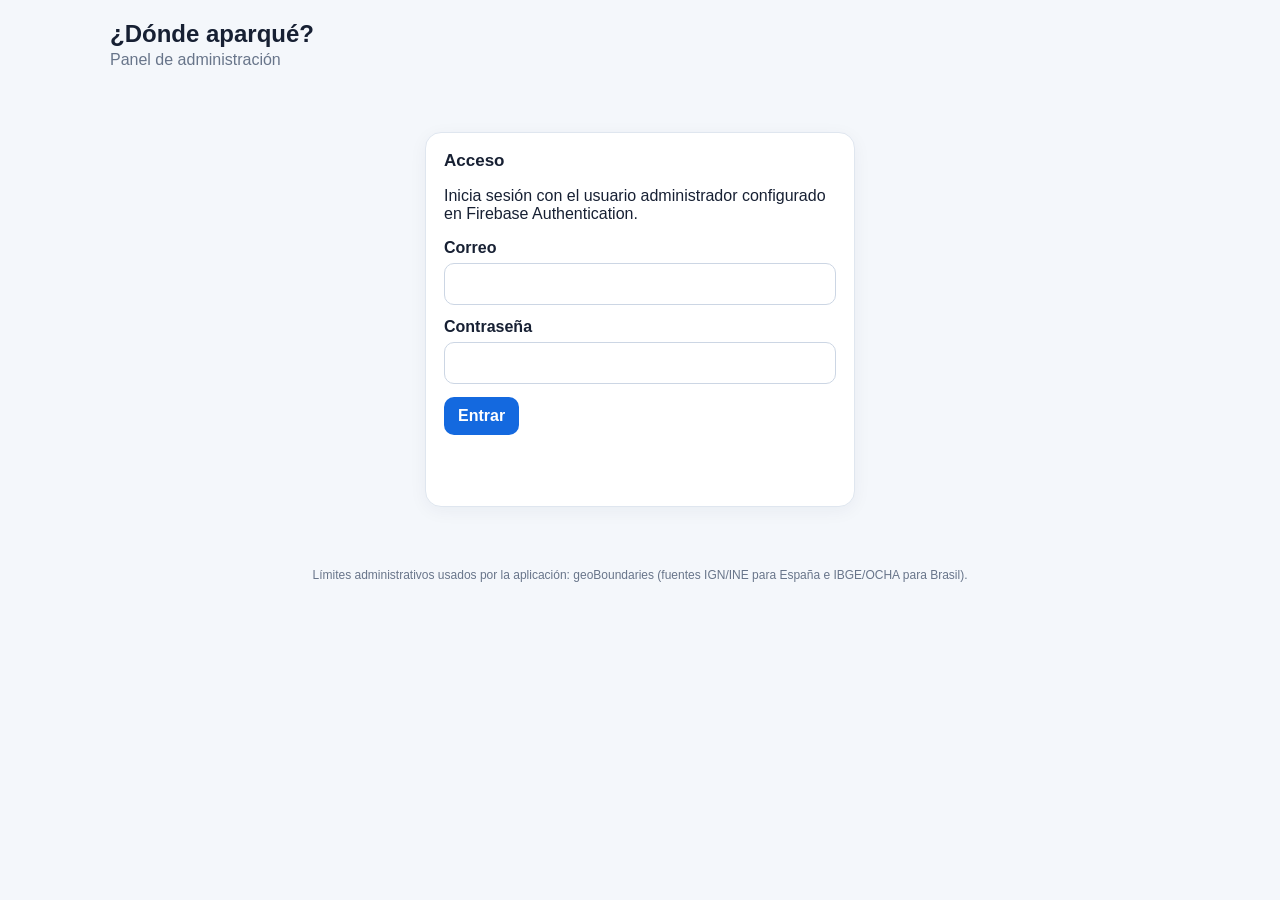
<file: admin.html>
<!doctype html>
<html lang="es">
<head>
  <meta charset="utf-8">
  <meta name="viewport" content="width=device-width,initial-scale=1,viewport-fit=cover">
  <meta name="robots" content="noindex,nofollow">
  <title>Administración · ¿Dónde aparqué?</title>
  <link rel="icon" href="./icons/icon-192.png">
  <link rel="stylesheet" href="./admin.css?v=135">
</head>
<body>
  <main class="admin-shell">
    <header class="admin-header">
      <div>
        <h1>¿Dónde aparqué?</h1>
        <p>Panel de administración</p>
      </div>
      <button id="logoutBtn" class="ghost" hidden>Cerrar sesión</button>
    </header>

    <section id="loginCard" class="panel login-card">
      <h2>Acceso</h2>
      <p>Inicia sesión con el usuario administrador configurado en Firebase Authentication.</p>
      <form id="loginForm">
        <label>Correo<input id="email" type="email" autocomplete="username" required></label>
        <label>Contraseña<input id="password" type="password" autocomplete="current-password" required></label>
        <button type="submit">Entrar</button>
      </form>
      <p id="loginStatus" class="status"></p>
    </section>

    <section id="dashboard" hidden>
      <div class="toolbar panel">
        <div>
          <strong id="updatedAt">—</strong>
          <span>Última actualización</span>
        </div>
        <button id="refreshBtn">Actualizar</button>
      </div>

      <div class="cards">
        <article class="metric"><span>Instalaciones/contextos</span><strong id="mTotal">0</strong></article>
        <article class="metric"><span>Activos 24 h</span><strong id="m24">0</strong></article>
        <article class="metric"><span>Activos 7 días</span><strong id="m7">0</strong></article>
        <article class="metric"><span>Activos 30 días</span><strong id="m30">0</strong></article>
        <article class="metric"><span>PWA instalada</span><strong id="mPwa">0</strong></article>
        <article class="metric"><span>Navegador</span><strong id="mBrowser">0</strong></article>
        <article class="metric"><span>Coches compartidos</span><strong id="mCars">0</strong></article>
        <article class="metric"><span>Vinculaciones activas</span><strong id="mLinks">0</strong></article>
      </div>

      <div class="grid">
        <section class="panel">
          <h2>Versiones</h2>
          <div id="versions"></div>
        </section>
        <section class="panel">
          <h2>Países</h2>
          <div id="countries"></div>
        </section>
        <section class="panel">
          <h2>Diagnóstico geográfico</h2>
          <div id="geoStatus"></div>
        </section>
        <section class="panel wide">
          <h2>Regiones y municipios</h2>
          <div class="filters">
            <select id="countryFilter"><option value="">Todos los países</option></select>
            <select id="regionFilter"><option value="">Todas las regiones</option></select>
          </div>
          <div id="municipalities"></div>
        </section>
      </div>

      <p class="privacy-note">
        No se muestran ni almacenan coordenadas en estas estadísticas. Cada registro representa un contexto de Firebase
        (por ejemplo, Safari y la PWA instalada pueden ser dos contextos distintos en el mismo iPhone).
      </p>
    </section>

    <footer>
      Límites administrativos usados por la aplicación: geoBoundaries (fuentes IGN/INE para España e IBGE/OCHA para Brasil).
    </footer>
  </main>
  <script src="./admin.js?v=135"></script>
</body>
</html>
</file>
<file: admin.css>
:root{
  font-family:-apple-system,BlinkMacSystemFont,"Segoe UI",Roboto,Arial,sans-serif;
  color:#172033;background:#f4f7fb;
}
*{box-sizing:border-box}
body{margin:0;background:#f4f7fb}
button,input,select{font:inherit}
button{cursor:pointer;border:0;border-radius:10px;padding:10px 14px;background:#1469df;color:white;font-weight:700}
button.ghost{background:#eef3fb;color:#234}
.admin-shell{max-width:1100px;margin:auto;padding:20px}
.admin-header{display:flex;align-items:center;justify-content:space-between;margin-bottom:16px}
.admin-header h1{font-size:24px;margin:0}.admin-header p{margin:3px 0;color:#68758a}
.panel,.metric{background:white;border:1px solid #dfe6ef;border-radius:16px;box-shadow:0 4px 18px rgba(25,45,80,.05)}
.panel{padding:18px}
.login-card{max-width:430px;margin:60px auto}
.login-card h2{margin-top:0}
label{display:grid;gap:6px;margin:13px 0;font-weight:650}
input,select{width:100%;padding:11px;border:1px solid #ccd6e4;border-radius:10px;background:white;color:#172033}
.status{min-height:1.3em;color:#b42318}
.toolbar{display:flex;justify-content:space-between;align-items:center;margin-bottom:14px}
.toolbar div{display:grid}.toolbar span{font-size:12px;color:#68758a}
.cards{display:grid;grid-template-columns:repeat(4,1fr);gap:12px;margin-bottom:14px}
.metric{padding:16px;display:grid;gap:8px}.metric span{font-size:12px;color:#68758a}.metric strong{font-size:28px}
.grid{display:grid;grid-template-columns:1fr 1fr;gap:14px}
.grid .wide{grid-column:1/-1}
.panel h2{margin:0 0 12px;font-size:17px}
.stat-row{display:grid;grid-template-columns:1fr auto;gap:12px;padding:8px 0;border-bottom:1px solid #edf1f6}
.stat-row:last-child{border-bottom:0}.stat-row strong{font-variant-numeric:tabular-nums}
.filters{display:grid;grid-template-columns:1fr 1fr;gap:10px;margin-bottom:12px}
.privacy-note,footer{font-size:12px;color:#68758a;line-height:1.45}
.privacy-note{margin:16px 2px}footer{text-align:center;margin:20px}
@media(max-width:760px){
  .cards{grid-template-columns:repeat(2,1fr)}
  .grid{grid-template-columns:1fr}
  .filters{grid-template-columns:1fr}
  .admin-shell{padding:12px}
}
</file>
